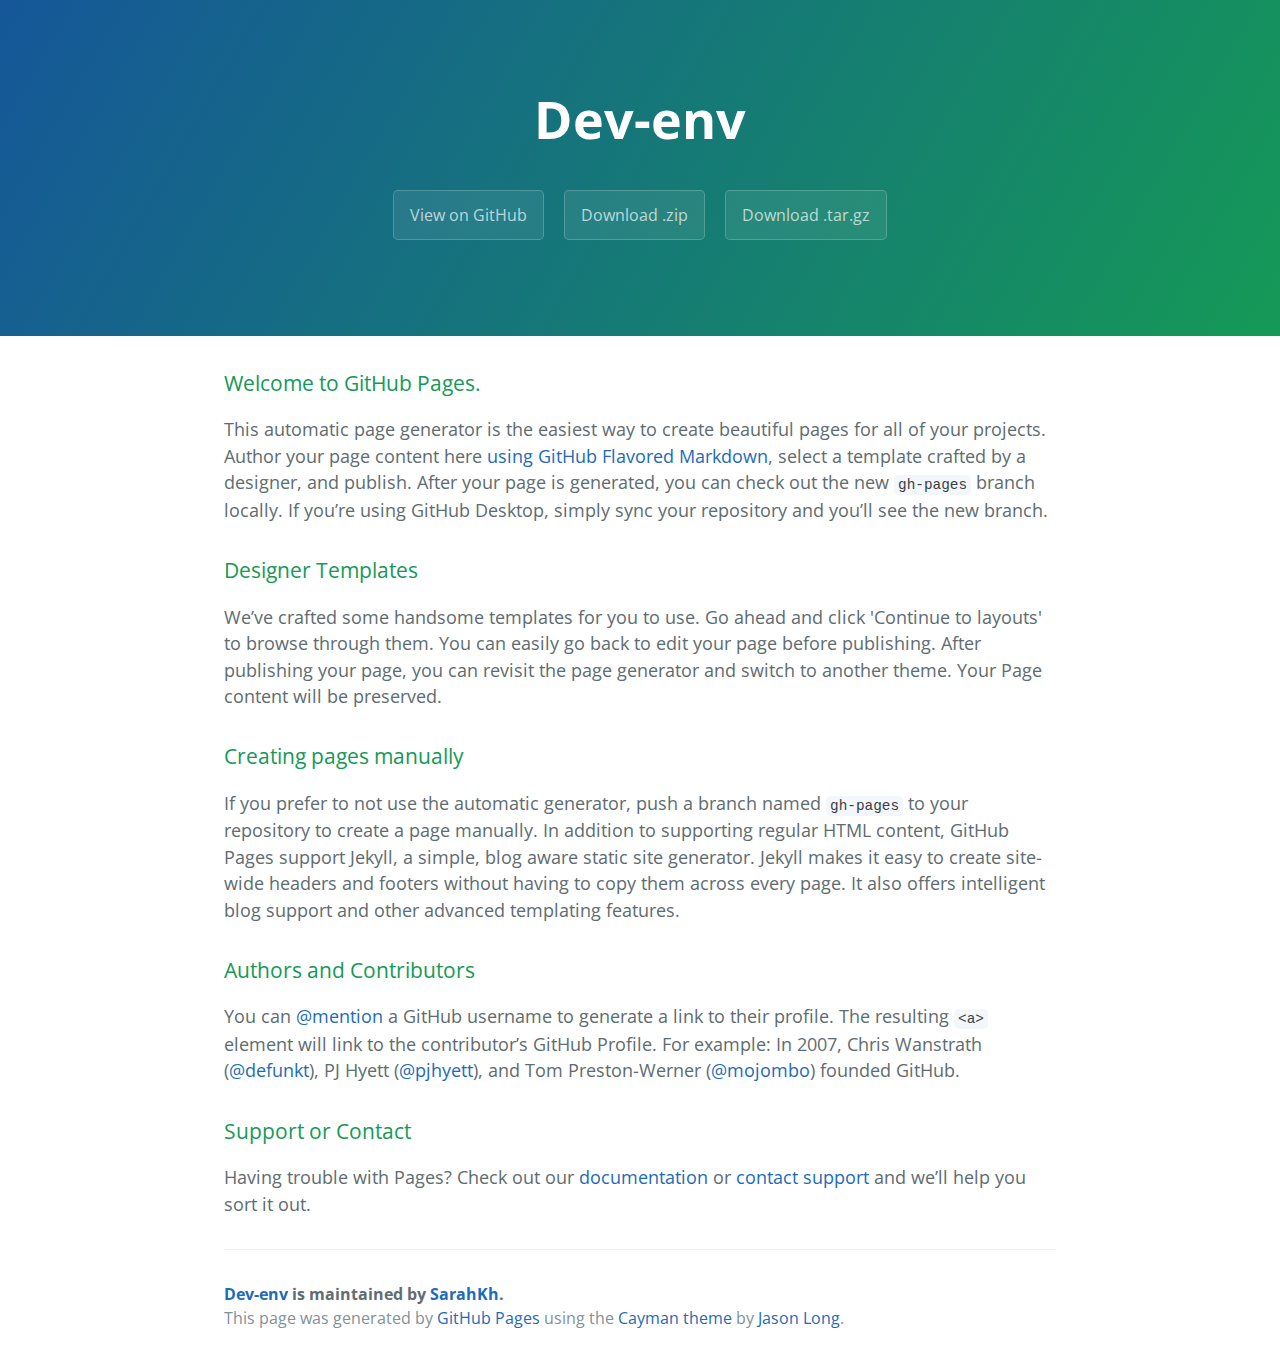
<file: index.html>
<!DOCTYPE html>
<html lang="en-us">
  <head>
    <meta charset="UTF-8">
    <title>Dev-env by SarahKh</title>
    <meta name="viewport" content="width=device-width, initial-scale=1">
    <link rel="stylesheet" type="text/css" href="stylesheets/normalize.css" media="screen">
    <link href='https://fonts.googleapis.com/css?family=Open+Sans:400,700' rel='stylesheet' type='text/css'>
    <link rel="stylesheet" type="text/css" href="stylesheets/stylesheet.css" media="screen">
    <link rel="stylesheet" type="text/css" href="stylesheets/github-light.css" media="screen">
  </head>
  <body>
    <section class="page-header">
      <h1 class="project-name">Dev-env</h1>
      <h2 class="project-tagline"></h2>
      <a href="https://github.com/SarahKh/Dev-Env" class="btn">View on GitHub</a>
      <a href="https://github.com/SarahKh/Dev-Env/zipball/master" class="btn">Download .zip</a>
      <a href="https://github.com/SarahKh/Dev-Env/tarball/master" class="btn">Download .tar.gz</a>
    </section>

    <section class="main-content">
      <h3>
<a id="welcome-to-github-pages" class="anchor" href="#welcome-to-github-pages" aria-hidden="true"><span aria-hidden="true" class="octicon octicon-link"></span></a>Welcome to GitHub Pages.</h3>

<p>This automatic page generator is the easiest way to create beautiful pages for all of your projects. Author your page content here <a href="https://guides.github.com/features/mastering-markdown/">using GitHub Flavored Markdown</a>, select a template crafted by a designer, and publish. After your page is generated, you can check out the new <code>gh-pages</code> branch locally. If you’re using GitHub Desktop, simply sync your repository and you’ll see the new branch.</p>

<h3>
<a id="designer-templates" class="anchor" href="#designer-templates" aria-hidden="true"><span aria-hidden="true" class="octicon octicon-link"></span></a>Designer Templates</h3>

<p>We’ve crafted some handsome templates for you to use. Go ahead and click 'Continue to layouts' to browse through them. You can easily go back to edit your page before publishing. After publishing your page, you can revisit the page generator and switch to another theme. Your Page content will be preserved.</p>

<h3>
<a id="creating-pages-manually" class="anchor" href="#creating-pages-manually" aria-hidden="true"><span aria-hidden="true" class="octicon octicon-link"></span></a>Creating pages manually</h3>

<p>If you prefer to not use the automatic generator, push a branch named <code>gh-pages</code> to your repository to create a page manually. In addition to supporting regular HTML content, GitHub Pages support Jekyll, a simple, blog aware static site generator. Jekyll makes it easy to create site-wide headers and footers without having to copy them across every page. It also offers intelligent blog support and other advanced templating features.</p>

<h3>
<a id="authors-and-contributors" class="anchor" href="#authors-and-contributors" aria-hidden="true"><span aria-hidden="true" class="octicon octicon-link"></span></a>Authors and Contributors</h3>

<p>You can <a href="https://help.github.com/articles/basic-writing-and-formatting-syntax/#mentioning-users-and-teams" class="user-mention">@mention</a> a GitHub username to generate a link to their profile. The resulting <code>&lt;a&gt;</code> element will link to the contributor’s GitHub Profile. For example: In 2007, Chris Wanstrath (<a href="https://github.com/defunkt" class="user-mention">@defunkt</a>), PJ Hyett (<a href="https://github.com/pjhyett" class="user-mention">@pjhyett</a>), and Tom Preston-Werner (<a href="https://github.com/mojombo" class="user-mention">@mojombo</a>) founded GitHub.</p>

<h3>
<a id="support-or-contact" class="anchor" href="#support-or-contact" aria-hidden="true"><span aria-hidden="true" class="octicon octicon-link"></span></a>Support or Contact</h3>

<p>Having trouble with Pages? Check out our <a href="https://help.github.com/pages">documentation</a> or <a href="https://github.com/contact">contact support</a> and we’ll help you sort it out.</p>

      <footer class="site-footer">
        <span class="site-footer-owner"><a href="https://github.com/SarahKh/Dev-Env">Dev-env</a> is maintained by <a href="https://github.com/SarahKh">SarahKh</a>.</span>

        <span class="site-footer-credits">This page was generated by <a href="https://pages.github.com">GitHub Pages</a> using the <a href="https://github.com/jasonlong/cayman-theme">Cayman theme</a> by <a href="https://twitter.com/jasonlong">Jason Long</a>.</span>
      </footer>

    </section>

  
  </body>
</html>
</file>
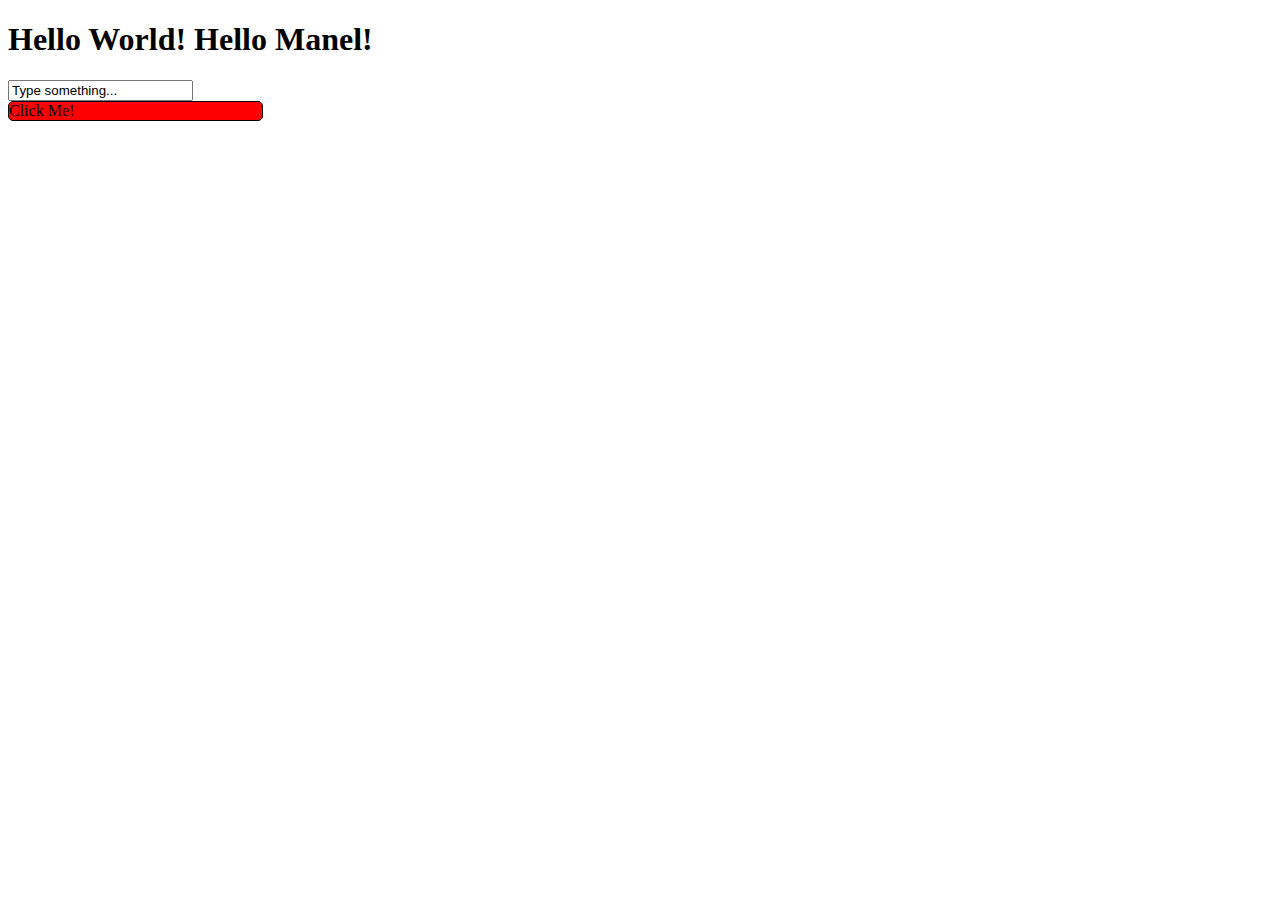
<file: Site/index.html>
<!DOCTYPE html>
<html>
	<head>
		<title>Hello World!</title>
	</head>
	<body>
		<h1>Hello World! Hello Manel!</h1>
		<input type="text" value="Type something..."></input>
		<div class="button" style="border:1px solid black;width:20%;border-radius:5px;background-color:#ff0000" onclick="alert('You are a greate person, for testing this code\nXOXO\nGossip Girl');" onmouseover="style='border:1px solid black;width:20%;border-radius:5px;background-color:white;cursor:pointer;'" onmouseout="style='border:1px solid black;width:20%;border-radius:5px;background-color:#ff0000'">Click Me!</div>
	</body>
</html>
</file>
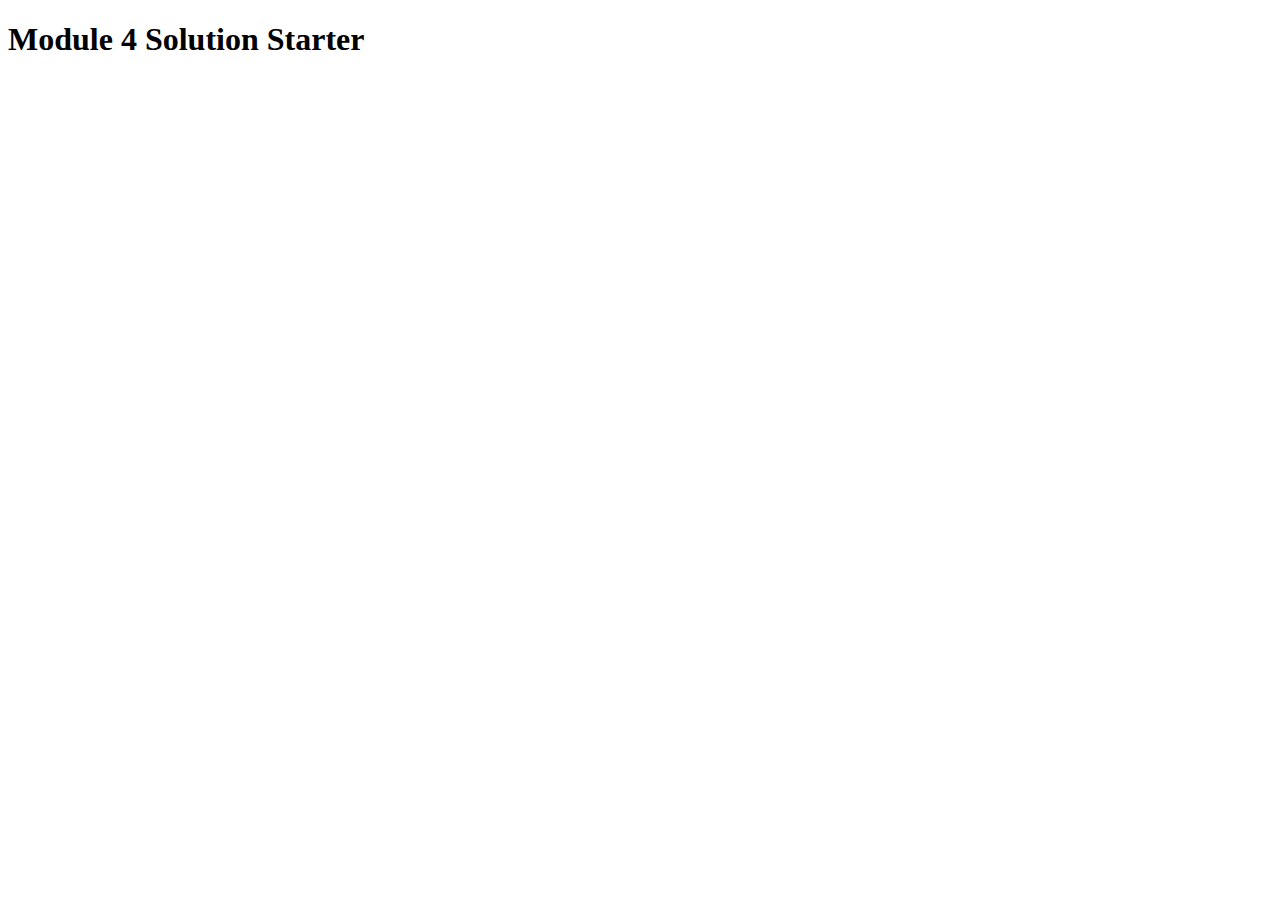
<file: Site/Assignments/Week_04/index.html>
<!DOCTYPE html>
<html>
<head>
  <meta charset="utf-8">
  <title>Module 4 Solution Starter</title>
  <script>
    var names = []; // DO NOT REMOVE
  </script>
  <script src="SpeakHello.js"></script>
  <script src="SpeakGoodBye.js"></script>
  <script src="script.js"></script>
</head>
<body>
  <h1>Module 4 Solution Starter</h1>
</body>
</html>
</file>
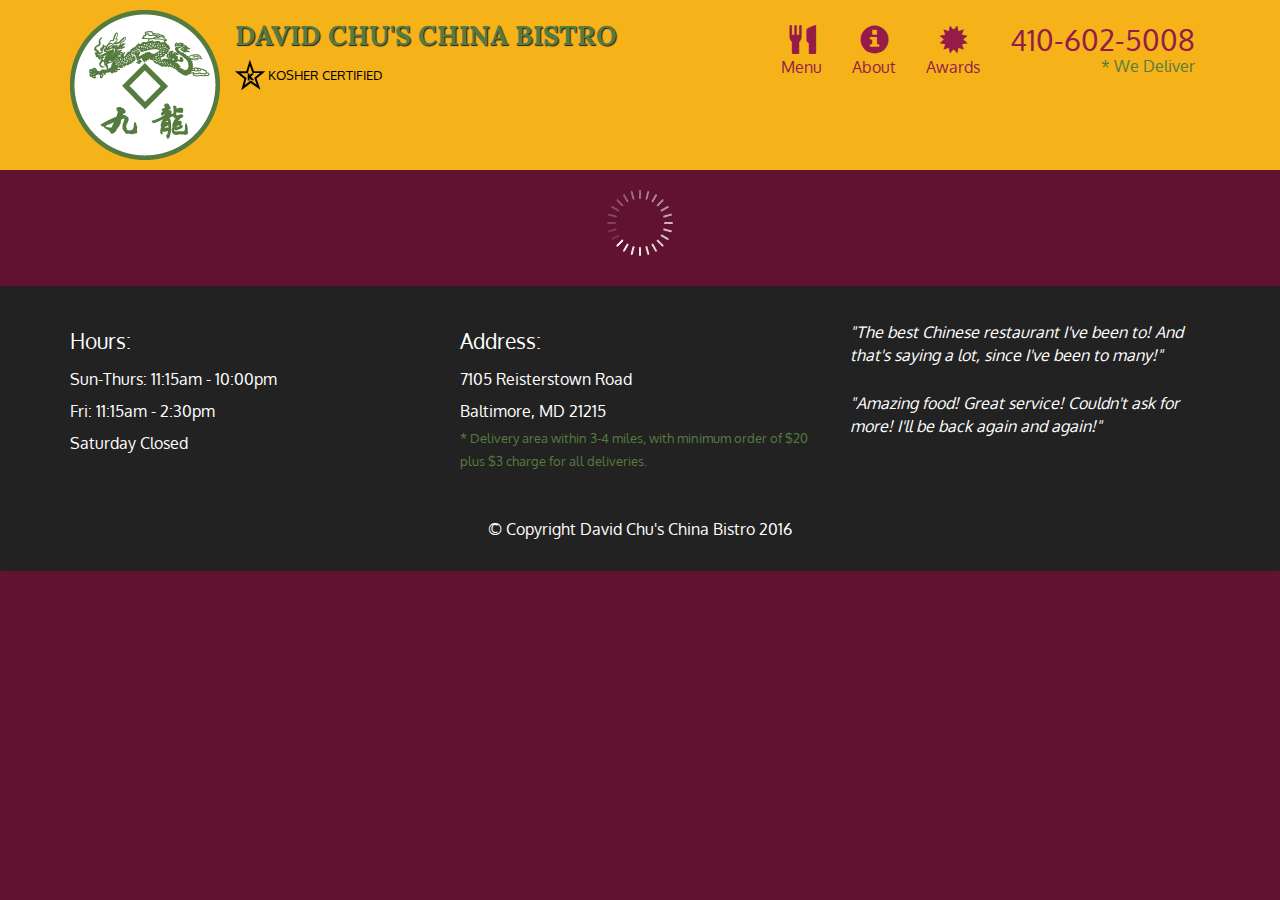
<file: Site/Assignments/Week_05/index.html>
<!doctype html>
<html lang="en">
  <head>
    <meta charset="utf-8">
    <meta http-equiv="X-UA-Compatible" content="IE=edge">
    <meta name="viewport" content="width=device-width, initial-scale=1">
    <title>David Chu's China Bistro</title>
    <link rel="stylesheet" href="css/bootstrap.min.css">
    <link rel="stylesheet" href="css/styles.css">
    <link href='https://fonts.googleapis.com/css?family=Oxygen:400,300,700' rel='stylesheet' type='text/css'>
    <link href='https://fonts.googleapis.com/css?family=Lora' rel='stylesheet' type='text/css'>
  </head>
<body>
  <header>
    <nav id="header-nav" class="navbar navbar-default">
      <div class="container">
        <div class="navbar-header">
          <a href="index.html" class="pull-left visible-md visible-lg">
            <div id="logo-img" alt="Logo image"></div>
          </a>

          <div class="navbar-brand">
            <a href="index.html"><h1>David Chu's China Bistro</h1></a>
            <p>
              <img src="images/star-k-logo.png" alt="Kosher certification">
              <span>Kosher Certified</span>
            </p>
          </div>

          <button id="navbarToggle" type="button" class="navbar-toggle collapsed" data-toggle="collapse" data-target="#collapsable-nav" aria-expanded="false">
            <span class="sr-only">Toggle navigation</span>
            <span class="icon-bar"></span>
            <span class="icon-bar"></span>
            <span class="icon-bar"></span>
          </button>
        </div>
        
        <div id="collapsable-nav" class="collapse navbar-collapse">
           <ul id="nav-list" class="nav navbar-nav navbar-right">
            <li id="navHomeButton" class="visible-xs active">
              <a href="index.html">
                <span class="glyphicon glyphicon-home"></span> Home</a>
            </li>
            <li id="navMenuButton">
              <a href="#" onclick="$dc.loadMenuCategories();">
                <span class="glyphicon glyphicon-cutlery"></span><br class="hidden-xs"> Menu</a>
            </li>
            <li>
              <a href="#">
                <span class="glyphicon glyphicon-info-sign"></span><br class="hidden-xs"> About</a>
            </li>
            <li>
              <a href="#">
                <span class="glyphicon glyphicon-certificate"></span><br class="hidden-xs"> Awards</a>
            </li>
            <li id="phone" class="hidden-xs">
              <a href="tel:410-602-5008">
                <span>410-602-5008</span></a><div>* We Deliver</div>
            </li>
          </ul><!-- #nav-list -->
        </div><!-- .collapse .navbar-collapse -->
      </div><!-- .container -->
    </nav><!-- #header-nav -->
  </header>

  <div id="call-btn" class="visible-xs">
    <a class="btn" href="tel:410-602-5008">
    <span class="glyphicon glyphicon-earphone"></span>
    410-602-5008
    </a>
  </div>
  <div id="xs-deliver" class="text-center visible-xs">* We Deliver</div>

  <div id="main-content" class="container"></div>

  <footer class="panel-footer">
    <div class="container">
      <div class="row">
        <section id="hours" class="col-sm-4">
          <span>Hours:</span><br>
          Sun-Thurs: 11:15am - 10:00pm<br>
          Fri: 11:15am - 2:30pm<br>
          Saturday Closed
          <hr class="visible-xs">
        </section>
        <section id="address" class="col-sm-4">
          <span>Address:</span><br>
          7105 Reisterstown Road<br>
          Baltimore, MD 21215
          <p>* Delivery area within 3-4 miles, with minimum order of $20 plus $3 charge for all deliveries.</p>
          <hr class="visible-xs">
        </section>
        <section id="testimonials" class="col-sm-4">
          <p>"The best Chinese restaurant I've been to! And that's saying a lot, since I've been to many!"</p>
          <p>"Amazing food! Great service! Couldn't ask for more! I'll be back again and again!"</p>
        </section>
      </div>
      <div class="text-center">&copy; Copyright David Chu's China Bistro 2016</div>
    </div>
  </footer>

  <!-- jQuery (Bootstrap JS plugins depend on it) -->
  <script src="js/jquery-2.1.4.min.js"></script>
  <script src="js/bootstrap.min.js"></script>
  <script src="js/ajax-utils.js"></script>
  <script src="js/script.js"></script>
</body>
</html>
</file>
<file: stylesheets/stylesheet.css>
* {
  box-sizing: border-box; }

body {
  padding: 0;
  margin: 0;
  font-family: "Open Sans", "Helvetica Neue", Helvetica, Arial, sans-serif;
  font-size: 16px;
  line-height: 1.5;
  color: #606c71; }

a {
  color: #1e6bb8;
  text-decoration: none; }
  a:hover {
    text-decoration: underline; }

.btn {
  display: inline-block;
  margin-bottom: 1rem;
  color: rgba(255, 255, 255, 0.7);
  background-color: rgba(255, 255, 255, 0.08);
  border-color: rgba(255, 255, 255, 0.2);
  border-style: solid;
  border-width: 1px;
  border-radius: 0.3rem;
  transition: color 0.2s, background-color 0.2s, border-color 0.2s; }
  .btn + .btn {
    margin-left: 1rem; }

.btn:hover {
  color: rgba(255, 255, 255, 0.8);
  text-decoration: none;
  background-color: rgba(255, 255, 255, 0.2);
  border-color: rgba(255, 255, 255, 0.3); }

@media screen and (min-width: 64em) {
  .btn {
    padding: 0.75rem 1rem; } }

@media screen and (min-width: 42em) and (max-width: 64em) {
  .btn {
    padding: 0.6rem 0.9rem;
    font-size: 0.9rem; } }

@media screen and (max-width: 42em) {
  .btn {
    display: block;
    width: 100%;
    padding: 0.75rem;
    font-size: 0.9rem; }
    .btn + .btn {
      margin-top: 1rem;
      margin-left: 0; } }

.page-header {
  color: #fff;
  text-align: center;
  background-color: #159957;
  background-image: linear-gradient(120deg, #155799, #159957); }

@media screen and (min-width: 64em) {
  .page-header {
    padding: 5rem 6rem; } }

@media screen and (min-width: 42em) and (max-width: 64em) {
  .page-header {
    padding: 3rem 4rem; } }

@media screen and (max-width: 42em) {
  .page-header {
    padding: 2rem 1rem; } }

.project-name {
  margin-top: 0;
  margin-bottom: 0.1rem; }

@media screen and (min-width: 64em) {
  .project-name {
    font-size: 3.25rem; } }

@media screen and (min-width: 42em) and (max-width: 64em) {
  .project-name {
    font-size: 2.25rem; } }

@media screen and (max-width: 42em) {
  .project-name {
    font-size: 1.75rem; } }

.project-tagline {
  margin-bottom: 2rem;
  font-weight: normal;
  opacity: 0.7; }

@media screen and (min-width: 64em) {
  .project-tagline {
    font-size: 1.25rem; } }

@media screen and (min-width: 42em) and (max-width: 64em) {
  .project-tagline {
    font-size: 1.15rem; } }

@media screen and (max-width: 42em) {
  .project-tagline {
    font-size: 1rem; } }

.main-content :first-child {
  margin-top: 0; }
.main-content img {
  max-width: 100%; }
.main-content h1, .main-content h2, .main-content h3, .main-content h4, .main-content h5, .main-content h6 {
  margin-top: 2rem;
  margin-bottom: 1rem;
  font-weight: normal;
  color: #159957; }
.main-content p {
  margin-bottom: 1em; }
.main-content code {
  padding: 2px 4px;
  font-family: Consolas, "Liberation Mono", Menlo, Courier, monospace;
  font-size: 0.9rem;
  color: #383e41;
  background-color: #f3f6fa;
  border-radius: 0.3rem; }
.main-content pre {
  padding: 0.8rem;
  margin-top: 0;
  margin-bottom: 1rem;
  font: 1rem Consolas, "Liberation Mono", Menlo, Courier, monospace;
  color: #567482;
  word-wrap: normal;
  background-color: #f3f6fa;
  border: solid 1px #dce6f0;
  border-radius: 0.3rem; }
  .main-content pre > code {
    padding: 0;
    margin: 0;
    font-size: 0.9rem;
    color: #567482;
    word-break: normal;
    white-space: pre;
    background: transparent;
    border: 0; }
.main-content .highlight {
  margin-bottom: 1rem; }
  .main-content .highlight pre {
    margin-bottom: 0;
    word-break: normal; }
.main-content .highlight pre, .main-content pre {
  padding: 0.8rem;
  overflow: auto;
  font-size: 0.9rem;
  line-height: 1.45;
  border-radius: 0.3rem; }
.main-content pre code, .main-content pre tt {
  display: inline;
  max-width: initial;
  padding: 0;
  margin: 0;
  overflow: initial;
  line-height: inherit;
  word-wrap: normal;
  background-color: transparent;
  border: 0; }
  .main-content pre code:before, .main-content pre code:after, .main-content pre tt:before, .main-content pre tt:after {
    content: normal; }
.main-content ul, .main-content ol {
  margin-top: 0; }
.main-content blockquote {
  padding: 0 1rem;
  margin-left: 0;
  color: #819198;
  border-left: 0.3rem solid #dce6f0; }
  .main-content blockquote > :first-child {
    margin-top: 0; }
  .main-content blockquote > :last-child {
    margin-bottom: 0; }
.main-content table {
  display: block;
  width: 100%;
  overflow: auto;
  word-break: normal;
  word-break: keep-all; }
  .main-content table th {
    font-weight: bold; }
  .main-content table th, .main-content table td {
    padding: 0.5rem 1rem;
    border: 1px solid #e9ebec; }
.main-content dl {
  padding: 0; }
  .main-content dl dt {
    padding: 0;
    margin-top: 1rem;
    font-size: 1rem;
    font-weight: bold; }
  .main-content dl dd {
    padding: 0;
    margin-bottom: 1rem; }
.main-content hr {
  height: 2px;
  padding: 0;
  margin: 1rem 0;
  background-color: #eff0f1;
  border: 0; }

@media screen and (min-width: 64em) {
  .main-content {
    max-width: 64rem;
    padding: 2rem 6rem;
    margin: 0 auto;
    font-size: 1.1rem; } }

@media screen and (min-width: 42em) and (max-width: 64em) {
  .main-content {
    padding: 2rem 4rem;
    font-size: 1.1rem; } }

@media screen and (max-width: 42em) {
  .main-content {
    padding: 2rem 1rem;
    font-size: 1rem; } }

.site-footer {
  padding-top: 2rem;
  margin-top: 2rem;
  border-top: solid 1px #eff0f1; }

.site-footer-owner {
  display: block;
  font-weight: bold; }

.site-footer-credits {
  color: #819198; }

@media screen and (min-width: 64em) {
  .site-footer {
    font-size: 1rem; } }

@media screen and (min-width: 42em) and (max-width: 64em) {
  .site-footer {
    font-size: 1rem; } }

@media screen and (max-width: 42em) {
  .site-footer {
    font-size: 0.9rem; } }
</file>
<file: stylesheets/github-light.css>
/*
The MIT License (MIT)

Copyright (c) 2015 GitHub, Inc.

Permission is hereby granted, free of charge, to any person obtaining a copy
of this software and associated documentation files (the "Software"), to deal
in the Software without restriction, including without limitation the rights
to use, copy, modify, merge, publish, distribute, sublicense, and/or sell
copies of the Software, and to permit persons to whom the Software is
furnished to do so, subject to the following conditions:

The above copyright notice and this permission notice shall be included in all
copies or substantial portions of the Software.

THE SOFTWARE IS PROVIDED "AS IS", WITHOUT WARRANTY OF ANY KIND, EXPRESS OR
IMPLIED, INCLUDING BUT NOT LIMITED TO THE WARRANTIES OF MERCHANTABILITY,
FITNESS FOR A PARTICULAR PURPOSE AND NONINFRINGEMENT. IN NO EVENT SHALL THE
AUTHORS OR COPYRIGHT HOLDERS BE LIABLE FOR ANY CLAIM, DAMAGES OR OTHER
LIABILITY, WHETHER IN AN ACTION OF CONTRACT, TORT OR OTHERWISE, ARISING FROM,
OUT OF OR IN CONNECTION WITH THE SOFTWARE OR THE USE OR OTHER DEALINGS IN THE
SOFTWARE.

*/

.pl-c /* comment */ {
  color: #969896;
}

.pl-c1      /* constant, markup.raw, meta.diff.header, meta.module-reference, meta.property-name, support, support.constant, support.variable, variable.other.constant */,
.pl-s .pl-v /* string variable */ {
  color: #0086b3;
}

.pl-e  /* entity */,
.pl-en /* entity.name */ {
  color: #795da3;
}

.pl-s .pl-s1 /* string source */,
.pl-smi      /* storage.modifier.import, storage.modifier.package, storage.type.java, variable.other, variable.parameter.function */ {
  color: #333;
}

.pl-ent /* entity.name.tag */ {
  color: #63a35c;
}

.pl-k /* keyword, storage, storage.type */ {
  color: #a71d5d;
}

.pl-pds              /* punctuation.definition.string, string.regexp.character-class */,
.pl-s                /* string */,
.pl-s .pl-pse .pl-s1 /* string punctuation.section.embedded source */,
.pl-sr               /* string.regexp */,
.pl-sr .pl-cce       /* string.regexp constant.character.escape */,
.pl-sr .pl-sra       /* string.regexp string.regexp.arbitrary-repitition */,
.pl-sr .pl-sre       /* string.regexp source.ruby.embedded */ {
  color: #183691;
}

.pl-v /* variable */ {
  color: #ed6a43;
}

.pl-id /* invalid.deprecated */ {
  color: #b52a1d;
}

.pl-ii /* invalid.illegal */ {
  background-color: #b52a1d;
  color: #f8f8f8;
}

.pl-sr .pl-cce /* string.regexp constant.character.escape */ {
  color: #63a35c;
  font-weight: bold;
}

.pl-ml /* markup.list */ {
  color: #693a17;
}

.pl-mh        /* markup.heading */,
.pl-mh .pl-en /* markup.heading entity.name */,
.pl-ms        /* meta.separator */ {
  color: #1d3e81;
  font-weight: bold;
}

.pl-mq /* markup.quote */ {
  color: #008080;
}

.pl-mi /* markup.italic */ {
  color: #333;
  font-style: italic;
}

.pl-mb /* markup.bold */ {
  color: #333;
  font-weight: bold;
}

.pl-md /* markup.deleted, meta.diff.header.from-file */ {
  background-color: #ffecec;
  color: #bd2c00;
}

.pl-mi1 /* markup.inserted, meta.diff.header.to-file */ {
  background-color: #eaffea;
  color: #55a532;
}

.pl-mdr /* meta.diff.range */ {
  color: #795da3;
  font-weight: bold;
}

.pl-mo /* meta.output */ {
  color: #1d3e81;
}
</file>
<file: Site/Assignments/Week_05/css/styles.css>
body {
  font-size: 16px;
  color: #fff;
  background-color: #61122f;
  font-family: 'Oxygen', sans-serif;
}

/** HEADER **/
#header-nav {
  background-color: #f6b319;
  border-radius: 0;
  border: 0;
}

#logo-img {
  background: url('../images/restaurant-logo_large.png') no-repeat;
  width: 150px;
  height: 150px;
  margin: 10px 15px 10px 0;
}

.navbar-brand {
  padding-top: 25px;
}
.navbar-brand h1 { /* Restaurant name */
  font-family: 'Lora', serif;
  color: #557c3e;
  font-size: 1.5em;
  text-transform: uppercase;
  font-weight: bold;
  text-shadow: 1px 1px 1px #222;
  margin-top: 0;
  margin-bottom: 0;
  line-height: .75;
}
.navbar-brand a:hover, .navbar-brand a:focus {
  text-decoration: none;
}
.navbar-brand p { /* Kosher cert */
  color: #000;
  text-transform: uppercase;
  font-size: .7em;
  margin-top: 15px;
}
.navbar-brand p span { /* Star-K */
  vertical-align: middle;
}

#nav-list {
  margin-top: 10px;
}
#nav-list a {
  color: #951C49;
  text-align: center;
}
#nav-list a:hover {
  background: #E7E7E7;
}
#nav-list a span {
  font-size: 1.8em;
}

#phone {
  margin-top: 5px;
}
#phone a { /* Phone number */
  text-align: right;
  padding-bottom: 0;
}
#phone div { /* We Deliver */
  color: #557c3e;
  text-align: right;
  padding-right: 15px;
}

.navbar-header button.navbar-toggle, .navbar-header .icon-bar {
  border: 1px solid #61122f;
}
.navbar-header button.navbar-toggle {
  clear: both;
  margin-top: -30px;
}
/* END HEADER */

/* FOOTER */
.panel-footer {
  margin-top: 30px;
  padding-top: 35px;
  padding-bottom: 30px;
  background-color: #222;
  border-top: 0;
}
.panel-footer div.row {
  margin-bottom: 35px;
}
#hours, #address {
  line-height: 2;
}
#hours > span, #address > span {
  font-size: 1.3em;
}
#address p {
  color: #557c3e;
  font-size: .8em;
  line-height: 1.8;
}
#testimonials {
  font-style: italic;
}
#testimonials p:nth-child(2) {
  margin-top: 25px;
}
/* END FOOTER */



/* HOME PAGE */
.container .jumbotron {
  box-shadow: 0 0 50px #3F0C1F;
  border: 2px solid #3F0C1F;
}

#menu-tile, #specials-tile, #map-tile {
  height: 250px;
  width: 100%;
  margin-bottom: 15px;
  position: relative;
  border: 2px solid #3F0C1F;
  overflow: hidden;
}
#menu-tile:hover, #specials-tile:hover, #map-tile:hover {
  box-shadow: 0 1px 5px 1px #cccccc;
}
#menu-tile {
  background: url('../images/menu-tile.jpg') no-repeat;
  background-position: center;
}
#specials-tile {
  background: url('../images/specials-tile.jpg') no-repeat;
  background-position: center;
}
#menu-tile span, #specials-tile span, #map-tile span {
  position: absolute;
  bottom: 0;
  right: 0;
  width: 100%;
  text-align: center;
  font-size: 1.6em;
  text-transform: uppercase;
  background-color: #000;
  color: #fff;
  opacity: .8;
}
/* END HOME PAGE */

/* MENU CATEGORIES PAGE */
.category-tile { 
  position: relative;
  border: 2px solid #3F0C1F;
  overflow: hidden;
  width: 200px;
  height: 200px;
  margin: 0 auto 15px;
}
.category-tile span {
  position: absolute;
  bottom: 0;
  right: 0;
  width: 100%;
  text-align: center;
  font-size: 1.2em;
  text-transform: uppercase;
  background-color: #000;
  color: #fff;
  opacity: .8;
}
.category-tile:hover {
  box-shadow: 0 1px 5px 1px #cccccc;
}

#menu-categories-title + div {
  margin-bottom: 50px;
}
/* END MENU CATEGORIES PAGE */

/* SINGLE CATEGORY PAGE */
.menu-item-tile {
  margin-bottom: 25px;
}
.menu-item-tile hr {
  width: 80%;
}
.menu-item-tile .menu-item-price {
  font-size: 1.1em;
  text-align: right;
  margin-top: -15px;
  margin-right: -15px;
}
.menu-item-tile .menu-item-price span {
  font-size: .6em;
}
.menu-item-photo {
  position: relative;
  border: 2px solid #3F0C1F; 
  overflow: hidden;
  padding: 0;
  margin-right: -15px;
  margin-left: auto;
  margin-bottom: 20px;
  max-width: 250px;
}
.menu-item-photo div {
  position: absolute;
  bottom: 0;
  right: 0;
  width: 80px;
  background-color: #557c3e;
  text-align: center;
}
.menu-item-description {
  padding-right: 30px;
}
h3.menu-item-title {
  margin: 0 0 10px;
}
.menu-item-details {
  font-size: .9em;
  font-style: italic;
}
/* END SINGLE CATEGORY PAGE */


/********** Large devices only **********/
@media (min-width: 1200px) {
  .container .jumbotron {
    background: url('../images/jumbotron_1200.jpg') no-repeat;
    height: 675px;
  }
}

/********** Medium devices only **********/
@media (min-width: 992px) and (max-width: 1199px) {
  /* Header */
  #logo-img {
    background: url('../images/restaurant-logo_medium.png') no-repeat;
    width: 100px;
    height: 100px;
    margin: 5px 5px 5px 0;
  }
  /* End Header */

  /* Home Page */
  .container .jumbotron {
    background: url('../images/jumbotron_992.jpg') no-repeat;
    height: 558px;
  }
  /* End Home Page */
}

/********** Small devices only **********/
@media (min-width: 768px) and (max-width: 991px) {
  /* Home Page */
  .container .jumbotron {
    background: url('../images/jumbotron_768.jpg') no-repeat;
    height: 432px;
  }
  /* End Home Page */
}

/********** Extra small devices only **********/
@media (max-width: 767px) {
  /* Header */
  .navbar-brand {
    padding-top: 10px;
    height: 80px;
  }
  .navbar-brand h1 { /* Restaurant name */
    padding-top: 10px;
    font-size: 5vw; /* 1vw = 1% of viewport width */
  }
  .navbar-brand p { /* Kosher cert */
    font-size: .6em;
    margin-top: 12px;
  }
  .navbar-brand p img { /* Star-K */
    height: 20px;
  }

  #collapsable-nav a { /* Collapsed nav menu text */
    font-size: 1.2em;
  }
  #collapsable-nav a span { /* Collapsed nav menu glyph */
    font-size: 1em;
    margin-right: 5px;
  }

  #call-btn > a {
    font-size: 1.5em;
    display: block;
    margin: 0 20px;
    padding: 10px;
    border: 2px solid #fff;
    background-color: #f6b319;
    color: #951c49;
  }
  #xs-deliver {
    margin-top: 5px;
    font-size: .7em;
    letter-spacing: .1em;
    text-transform: uppercase;
  }
  /* End Header */

  /* Footer */
  .panel-footer section {
    margin-bottom: 30px;
    text-align: center;
  }
  .panel-footer section:nth-child(3) {
    margin-bottom: 0; /* margin already exists on the whole row */
  }
  .panel-footer section hr {
    width: 50%;
  }
  /* End Footer */

  /* Home Page */
  .container .jumbotron {
    margin-top: 30px;
    padding: 0;
  }
  #menu-tile, #specials-tile {
    width: 360px;
    margin: 0 auto 15px;
  }

  .menu-item-photo {
    margin-right: auto;
  }
  .menu-item-tile .menu-item-price {
    text-align: center;
  }
  .menu-item-description {
    text-align: center;;
  }
}


/********** Super extra small devices Only :-) (e.g., iPhone 4) **********/
@media (max-width: 479px) {
  /* Header */
  .navbar-brand h1 { /* Restaurant name */
    padding-top: 5px;
    font-size: 6vw;
  }
  /* End Header */
  
  /* Home page */
  #menu-tile, #specials-tile {
    width: 280px;
    margin: 0 auto 15px;
  }

  .col-xxs-12 {
    position: relative;
    min-height: 1px;
    padding-right: 15px;
    padding-left: 15px;
    float: left;
    width: 100%;
  }
}
</file>
